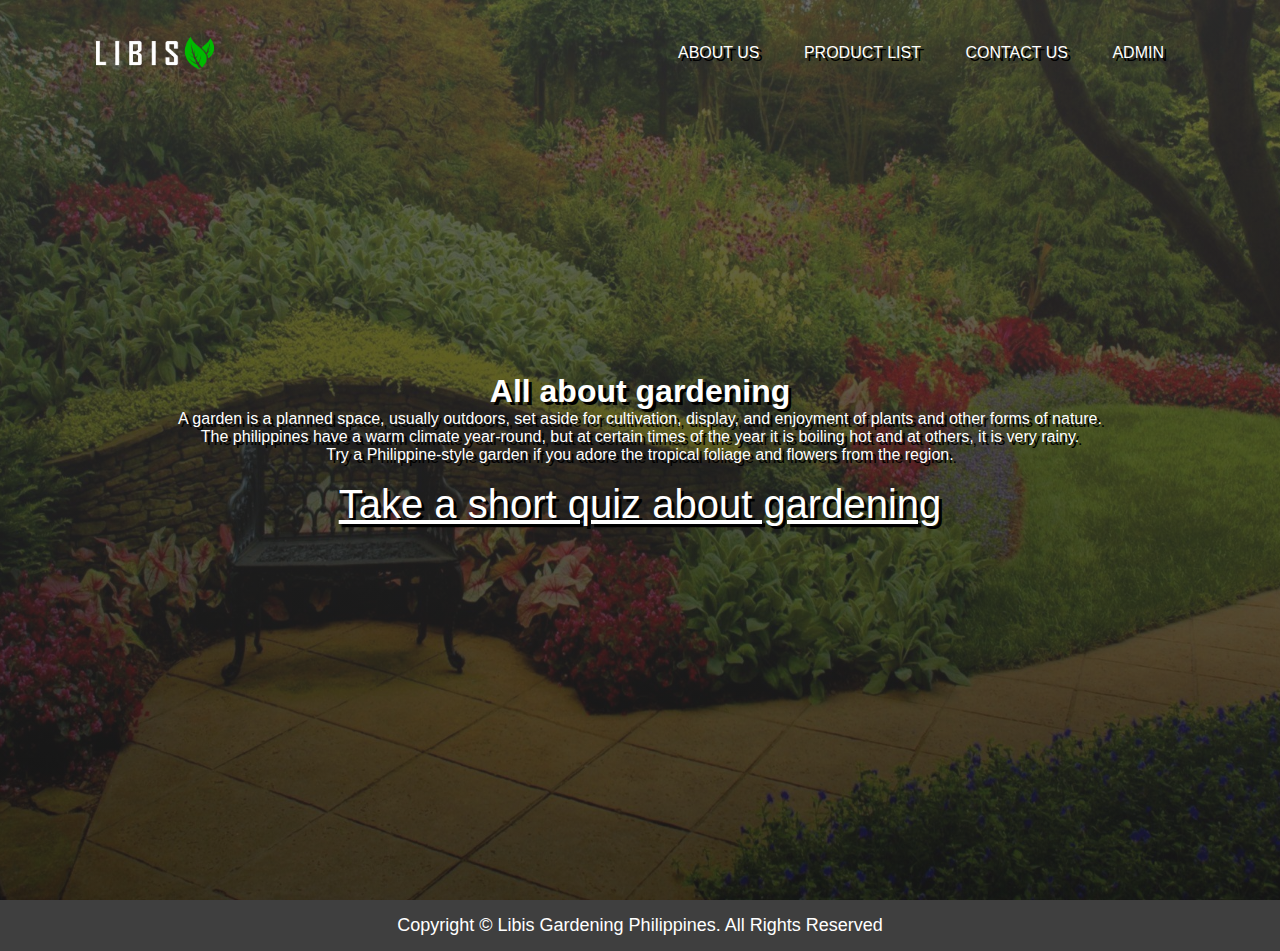
<file: Code - Libis Website/index.html>
<html>
    <head>
        <title>Libis</title>
        <link rel="stylesheet" href="style.css">
    </head>
    <body>
        <div class="banner">
        <div class="navbar">
            <a href="index.html"><img src="./images/logo.png" class="logo"></a>
            <ul>
                <li><a href="./webpages/aboutus.html">About Us</a></li>
                <li><a href="./webpages/productlist.html">Product List</a></li>
                <li><a href="./webpages/contactus.html">Contact Us</a></li>
                <li><a href="./loginadmin/login.html">Admin</a></li>
            </ul>
    </div>
    <div class="content">
        <h1>All about gardening</h1>
        <p>A garden is a planned space, usually outdoors, 
            set aside for cultivation, display, and enjoyment of plants and other forms of nature.
        </p>
        <p>The philippines have a warm climate year-round, but at certain times of the year it is boiling hot and at others, 
            it is very rainy.
        </p>
        <p>Try a Philippine-style garden if you adore the tropical foliage and flowers from the region.</p><br>
            <p  style="font-size: 40"><a style="color: #fff" href="./test/test.html">Take a short quiz about gardening</a>
        </p>
    </div>
    </div>
    <div class="outer-footer">
        Copyright &copy; Libis Gardening Philippines. All Rights Reserved
    </div>
    </body>
</html>
</file>
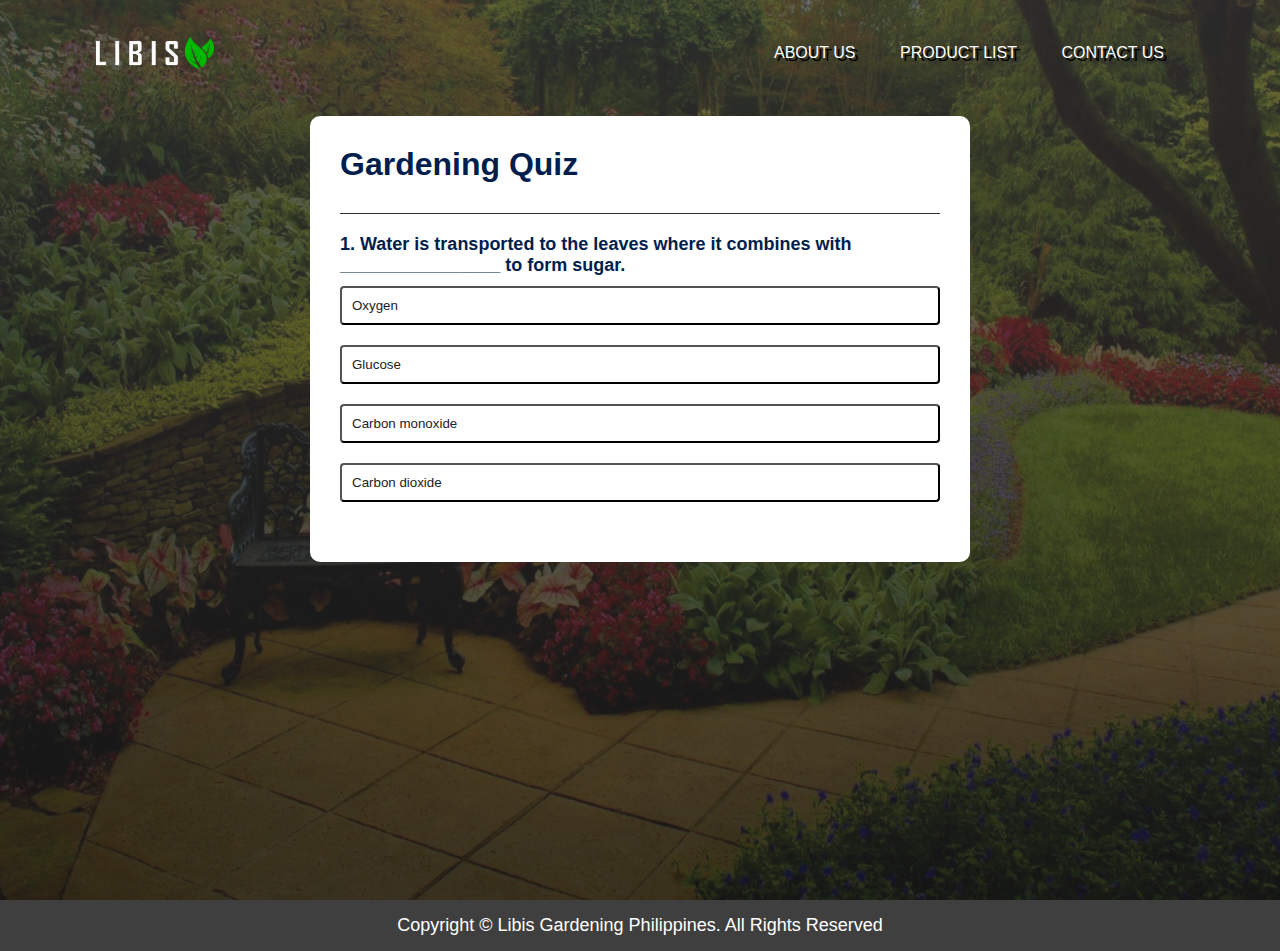
<file: Code - Libis Website/test/test.html>
<html>
    <head>
        <title>Libis</title>
        <link rel="stylesheet" href="../style.css">
    </head>
    <body>
        <div class="banner">
        <div class="navbar">
            <a href="../index.html"><img src="../images/logo.png" class="logo"></a>
            <ul>
                <li><a href="../webpages/aboutus.html">About Us</a></li>
                <li><a href="../webpages/productlist.html">Product List</a></li>
                <li><a href="../webpages/contactus.html">Contact Us</a></li>
            </ul>
    </div>
    <div class="test">
        <h1>Gardening Quiz</h1>
        <div class="quiz">
            <h2 id="question1">Question</h2>
            <div id="answer-buttons">        
                <button class="btn">Answer 1</button>
                <button class="btn">Answer 2</button>
                <button class="btn">Answer 3</button>
                <button class="btn">Answer 4</button>
            </div>
            <button id="next-btn">Next</button>
    </div>
    </div>
    </div>
    <div class="outer-footer">
        Copyright &copy; Libis Gardening Philippines. All Rights Reserved
    </div>
    <script src="test.js"></script>
    </body>
</html>
</file>
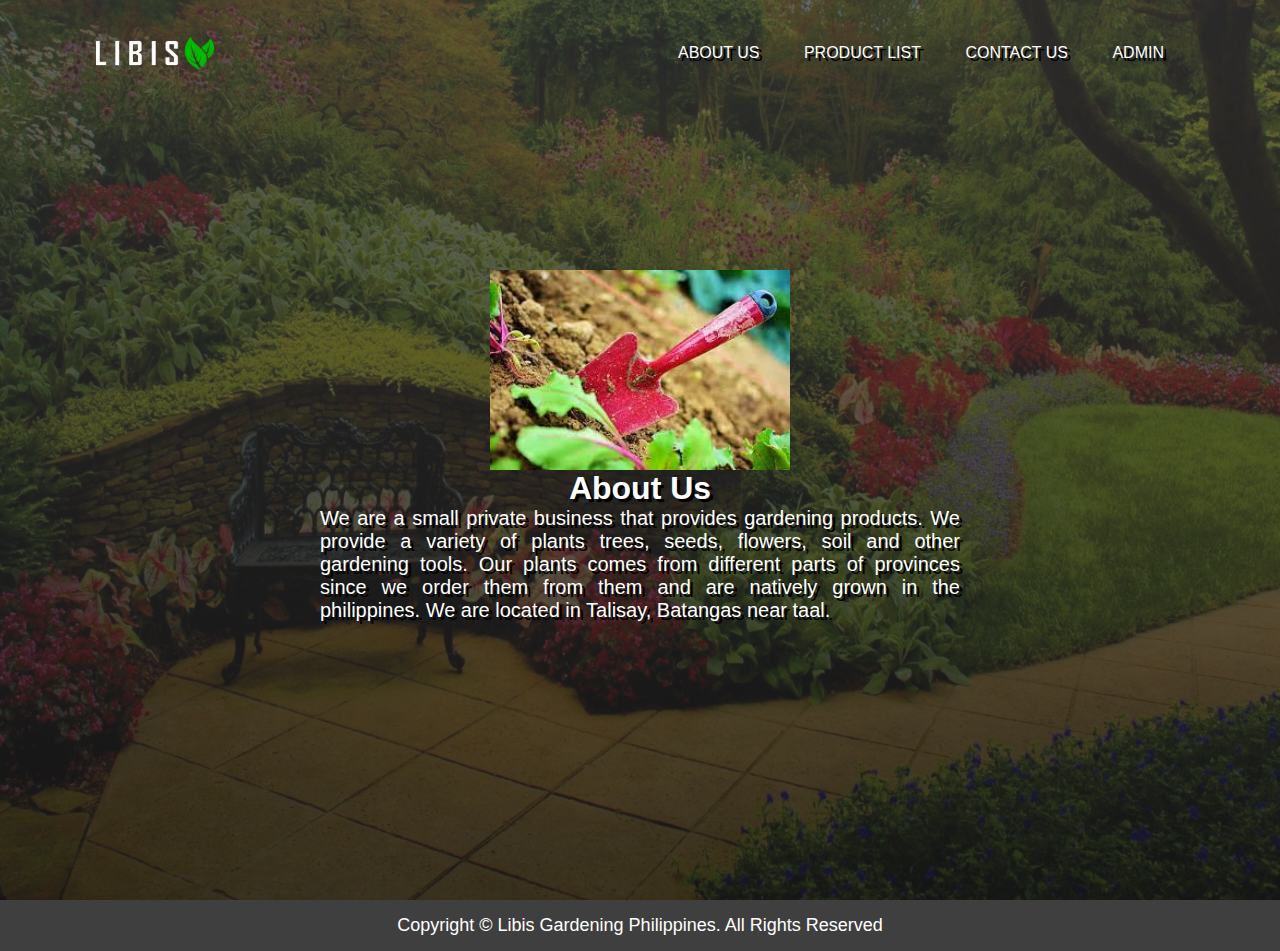
<file: Code - Libis Website/webpages/aboutus.html>
<html>
    <head>
        <title>Aboutus</title>
        <link rel="stylesheet" href="../style.css">
    </head>
    <body>
        <div class="banner">
        <div class="navbar">
            <a href="../index.html"><img src="../images/logo.png" class="logo"></a>
            <ul>
                <li><a href="./aboutus.html">About Us</a></li>
                <li><a href="./productlist.html">Product List</a></li>
                <li><a href="./contactus.html">Contact Us</a></li>
                <li><a href="../loginadmin/login.html">Admin</a></li>
            </ul>
    </div>
    <div class="aboutcont" style="width:100vw;height:30vh;">
        <img src="../images/about.jpg" class="logo1">
        <h1>About Us</h1>
        <p class="a"> 
            We are a small private business that provides gardening products. 
            We provide a variety of plants trees, seeds, flowers, soil and other gardening tools.
            Our plants comes from different parts of provinces since we order them from them and are natively grown in the philippines.
            We are located in Talisay, Batangas near taal.
        </p>
    </div>
    </div>
    <div class="outer-footer">
            Copyright &copy; Libis Gardening Philippines. All Rights Reserved
    </div>
    
    </body>
</html>
</file>
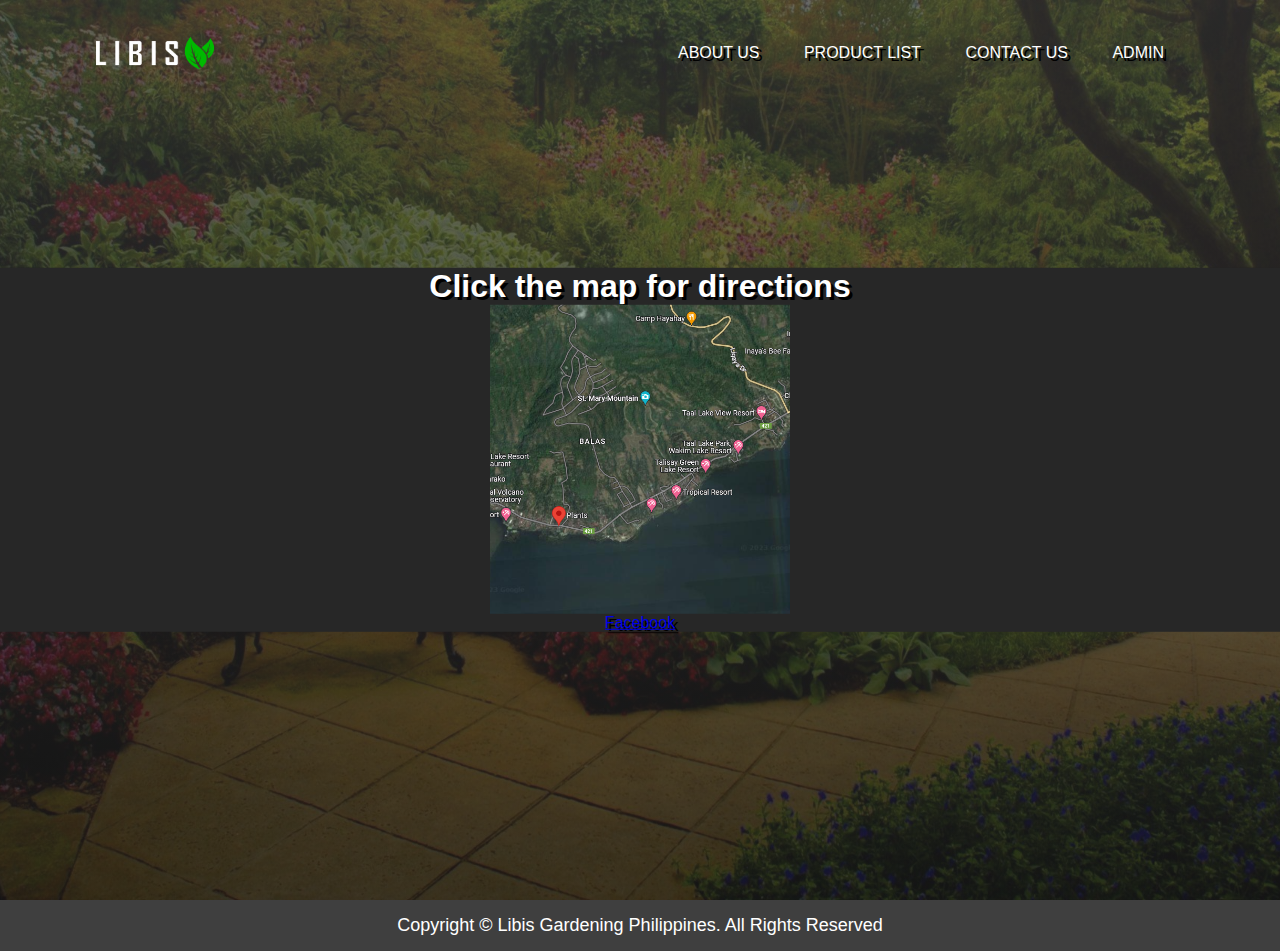
<file: Code - Libis Website/webpages/contactus.html>
<html>
    <head>
        <title>Contact Us</title>
        <link rel="stylesheet" href="../style.css">
    </head>
    <body>
        <div class="banner">
        <div class="navbar">
            <a href="../index.html"><img src="../images/logo.png" class="logo"></a>
            <ul>
                <li><a href="./aboutus.html">About Us</a></li>
                <li><a href="./productlist.html">Product List</a></li>
                <li><a href="./contactus.html">Contact Us</a></li>
                <li><a href="../loginadmin/login.html">Admin</a></li>
            </ul>
    </div>
    <div class="content" style="background-color: #272727;">
        <h1>Click the map for directions</h1>
        <a href="https://goo.gl/maps/MzHzThz6uJ4fQe27A"><img src="../images/location.png" class="logo1">
    </a>
        <p>
            <a href="#">Facebook</a>
        </p>
    </div>
    </div>
    <div class="outer-footer">
        Copyright &copy; Libis Gardening Philippines. All Rights Reserved
    </div>
    </body>
</html>
</file>
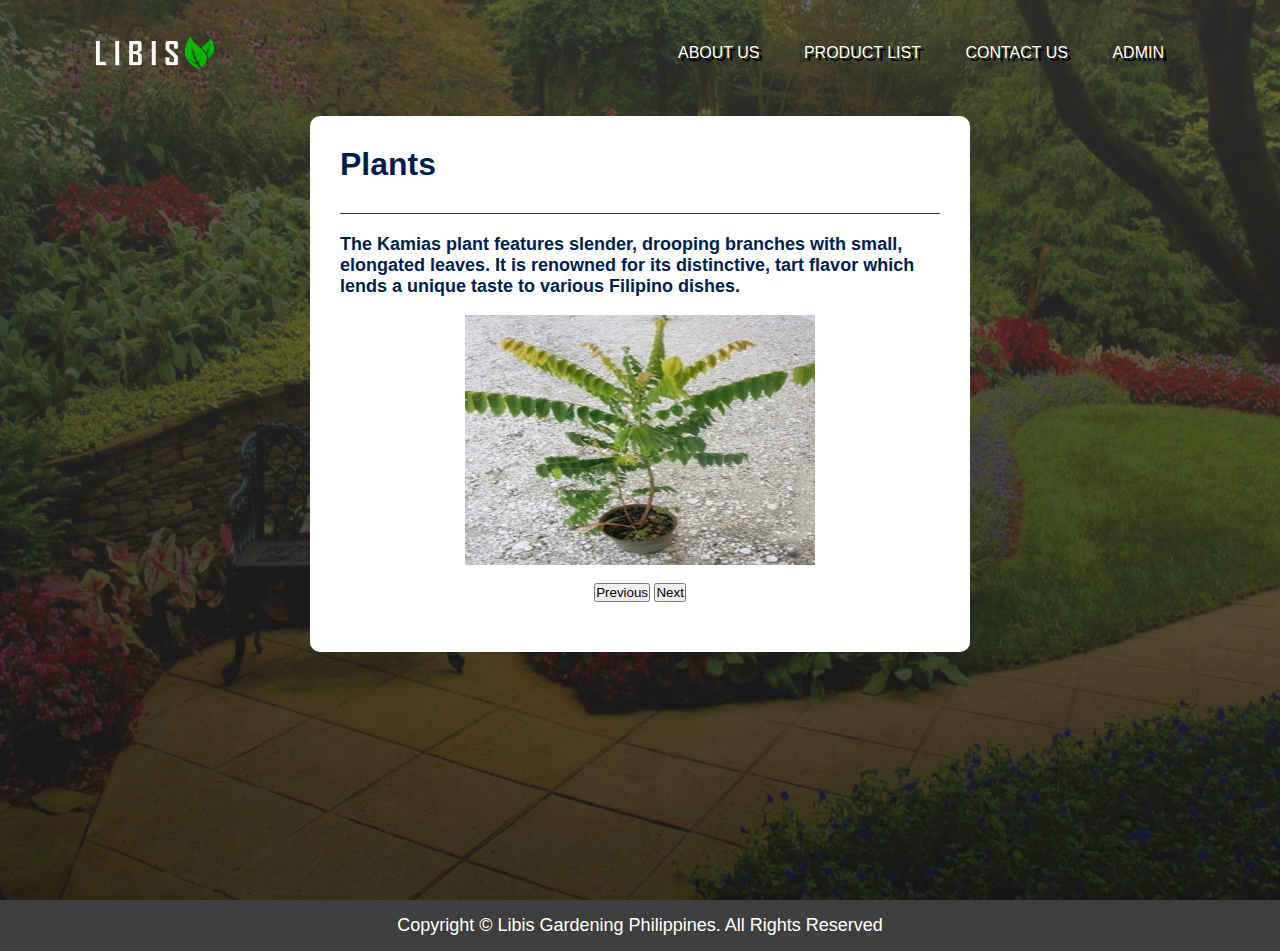
<file: Code - Libis Website/webpages/productlist.html>
<html>

<head>
    <title>Libis</title>
    <link rel="stylesheet" href="../style.css">
</head>

<body>
    <div class="banner">
        <div class="navbar">
            <a href="../index.html"><img src="../images/logo.png" class="logo"></a>
            <ul>
                <li><a href="./aboutus.html">About Us</a></li>
                <li><a href="./productlist.html">Product List</a></li>
                <li><a href="./contactus.html">Contact Us</a></li>
                <li><a href="../loginadmin/login.html">Admin</a></li>
            </ul>
        </div>
        <div class="test">
            <h1>Plants</h1>
            <div class="quiz">
                <h2 id="description">The Kamias plant features slender, drooping branches with small, elongated leaves. It is renowned for its distinctive, tart flavor which lends a unique taste to various Filipino dishes.</h2>
                <div style="text-align: center;"><br>
                <img src="../images/productlist/02. Kamias (Bilimbi) (Averrhoa bilimbi).jpg" width="350" height="250" id="mainImage" alt="">
                <div style="text-align: center;"><br>
                    <button id="last" onclick="previousImage()">Previous</button>
                    <button id="next" onclick="nextImage()">Next</button>
                </div>
                </div>
            </div>
        </div>
    </div>
    <div class="outer-footer">
        Copyright &copy; Libis Gardening Philippines. All Rights Reserved
    </div>
    <script src="productlist.js"></script>
</body>

</html>
</file>
<file: Code - Libis Website/style.css>
*{
    margin: 0;
    padding: 0;
    font-family: sans-serif;
}
.banner{
    width: 100%;
    height: 100vh;
    background-image: linear-gradient(rgba(54, 54, 54, 0.75),rgba(26, 26, 26, 0.75)),url(./images/garden.jpg);
    background-size: cover;
    background-position: center;
}
.navbar{
    width: 85%;
    margin: auto;
    padding: 35px 0;
    display: flex;
    align-items: center;
    justify-content: space-between;
    text-shadow: 0.2em 0.2em 0 black;
}
.logo{
    width: 120px;
    cursor: pointer;
}
.navbar ul li{
    list-style: none;
    display: inline-block;
    margin: 0 20px;
    position: relative;
}
.navbar ul li a{
    text-decoration: none;
    color: #fff;
    text-transform: uppercase;
}
.navbar ul li::after{
    content: '';
    height: 3px;
    width: 0;
    background: #009688;
    position: absolute;
    left: 0;
    bottom: -10px;
    transition: 0.2s;
}
.navbar ul li:hover::after{
    width: 100%;
}
.center{
    position: absolute;
    top: 50%;
    left: 50%;
    transform: translate(-50%, -50%);
    width: 400px;
    background: white;
    border-radius: 20px;
}
.center h1{
    text-align: center;
    padding: 0 0 20px 0;
    border-bottom: 1px solid silver;
    margin: 30px 0;
}
.center form{
    padding: 0 40px;
    box-sizing:  border-box;
}
form .txtfield{
    position: relative;
    border-bottom: 2px solid #adadad;
    margin: 30px 0;
}
.txtfield input{
    width: 100%;
    padding: 0 5px;
    height: 40px;
    font-size: 16px;
    border: none;
    background: none;
    outline: none;
}
.txtfield label{
    position: absolute;
    top: 50%;
    left: 5px;
    color: #adadad;
    transform: translateY(-50%);
    font-size: 16px;
    pointer-events: none;
    transition: .5s;
}
.txtfield span::before{
    content: '';
    position: absolute;
    top: 40px;
    left: 0;
    width: 0%;
    height: 2px;
    background: #2691d9;
    transition: .5s;
}
.txtfield input:focus ~ label,
.txtfield input:valid ~ label{
    top: -5px;
    color: #2691d9;
}
.txtfield input:focus ~ span::before,
.txtfield input:valid ~ span::before{
    width: 100%;
}
input[type="submit"]{
    width: 100%;
    height: 50px;
    border: 1px solid;
    background: #2691d9;
    border-radius: 25px;
    font-size: 18px;
    color: #e9f4fb;
    font-weight: 700;
    cursor: pointer;
    outline: none;
    margin: 30px 0;
}
input[type="submit"]:hover{
    border-color: #2691d9;
    transition: .5s;
}
.content{
    width: 100%;
    position: absolute;
    top: 50%;
    transform: translateY(-50%);
    text-align: center;
    color: #ffffff;
    text-shadow: 0.2em 0.2em 0 black;
}
.aboutcont{
    width: 100%;
    position: absolute;
    top: 45%;
    transform: translateY(-50%);
    text-align: center;
    color: #ffffff;
    text-shadow: 0.2em 0.2em 0 black;
}
.logo1{
    width: 300px;
    position: left;
    cursor: pointer;
}
.a {
    display: inline-block;
    width:50vw;
    text-align: justify;
    font-size: 20;
}
.test{
    background : #fff;
    width: 90%;
    max-width: 600px;
    margin: 10px auto 0;
    border-radius: 10px;
    padding: 30px;
}
.test h1{
    font-weight: 25px;
    color: #001e4d;
    font-weight: 600;
    border-bottom: 1px solid #333;
    padding-bottom: 30;
}
.quiz{
    padding: 20px 0;
}
.quiz h2{
    font-size: 18px;
    color: #001e4d;
    font-weight: 600;
}
.btn{
    background: #fff;
    color: #222;
    font-weight: 500;
    width: 100%;
    border: 1px sold #222;
    padding: 10px;
    margin: 10px 0;
    text-align: left;
    border-radius: 4px;
    cursor: pointer;
    transition: all 0.3s;
}
.btn:hover:not([disabled]){
    background: #222;
    color: #fff;
}
.btn:disabled{
    cursor: no-drop;
}
#next-btn{
    background-color: #001e4d;
    color: #fff;
    font-weight: 500;
    width :150px;
    border: 0;
    padding: 10px;
    margin: 20px auto 0;
    border-radius: 4px;
    cursor: pointer;
    display:block ;
}
.correct{
    background: #9aeabc;
}
.incorrect{
    background: #ff9393;
}
.list{
    background : #fff;
    width: 90%;
    max-width: 600px;
    margin: 80px auto 0;
    border-radius: 10px;
    padding: 30px;
}
.list h1{
    font-weight: 25px;
    color: #001e4d;
    font-weight: 600;
    border-bottom: 1px solid #333;
    padding-bottom: 30;
}
.plants{
    padding: 20px 0;
}
.plants h2{
    font-size: 18px;
    color: #001e4d;
    font-weight: 600;
}
.outer-footer{
    padding: 15px;
    text-align: center;
    color: white;
    font-size: 18px;
    background-color: #3f3f3f;
}
</file>
